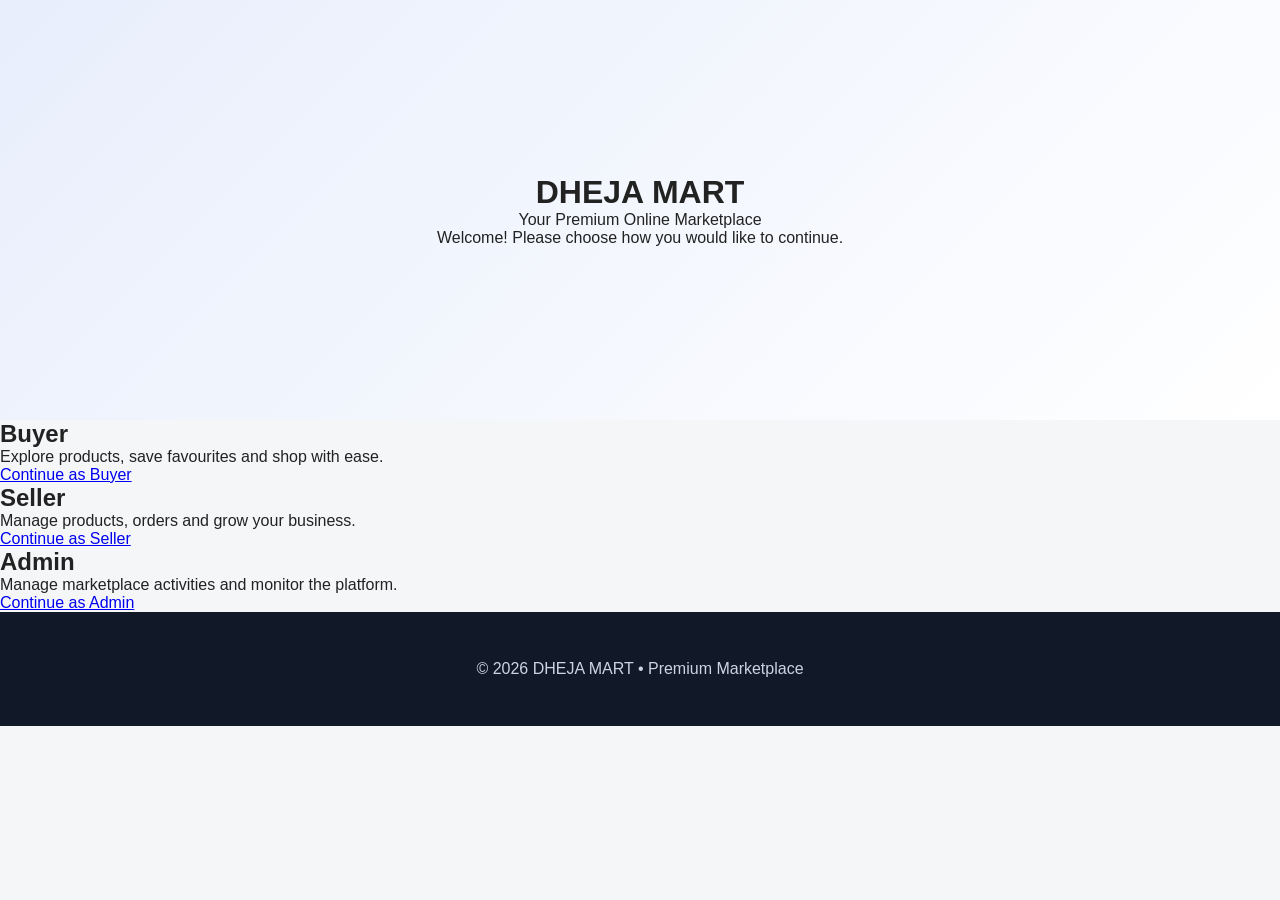
<file: frontend/index.html>
<!DOCTYPE html>
<html lang="en">
<head>
    <meta charset="UTF-8">
    <meta name="viewport" content="width=device-width, initial-scale=1.0">
    <title>DHEJA MART</title>

    <link rel="stylesheet" href="style.css">
</head>
<body>

<header class="hero">

    <div class="overlay">

        <h1>DHEJA MART</h1>

        <p class="tagline">
            Your Premium Online Marketplace
        </p>

        <p class="welcome">
            Welcome! Please choose how you would like to continue.
        </p>

    </div>

</header>


<section class="roles">

    <div class="card">

        <h2>Buyer</h2>

        <p>
            Explore products, save favourites and shop with ease.
        </p>

        <a href="login.html" class="btn">
            Continue as Buyer
        </a>

    </div>

    <div class="card">

        <h2>Seller</h2>

        <p>
            Manage products, orders and grow your business.
        </p>

        <a href="seller-login.html" class="btn">
            Continue as Seller
        </a>

    </div>

    <div class="card">

        <h2>Admin</h2>

        <p>
            Manage marketplace activities and monitor the platform.
        </p>

        <a href="admin-login.html" class="btn">
            Continue as Admin
        </a>

    </div>

</section>


<footer>

    <p>
        © 2026 DHEJA MART • Premium Marketplace
    </p>

</footer>

<script src="script.js"></script>

</body>
</html>
</file>
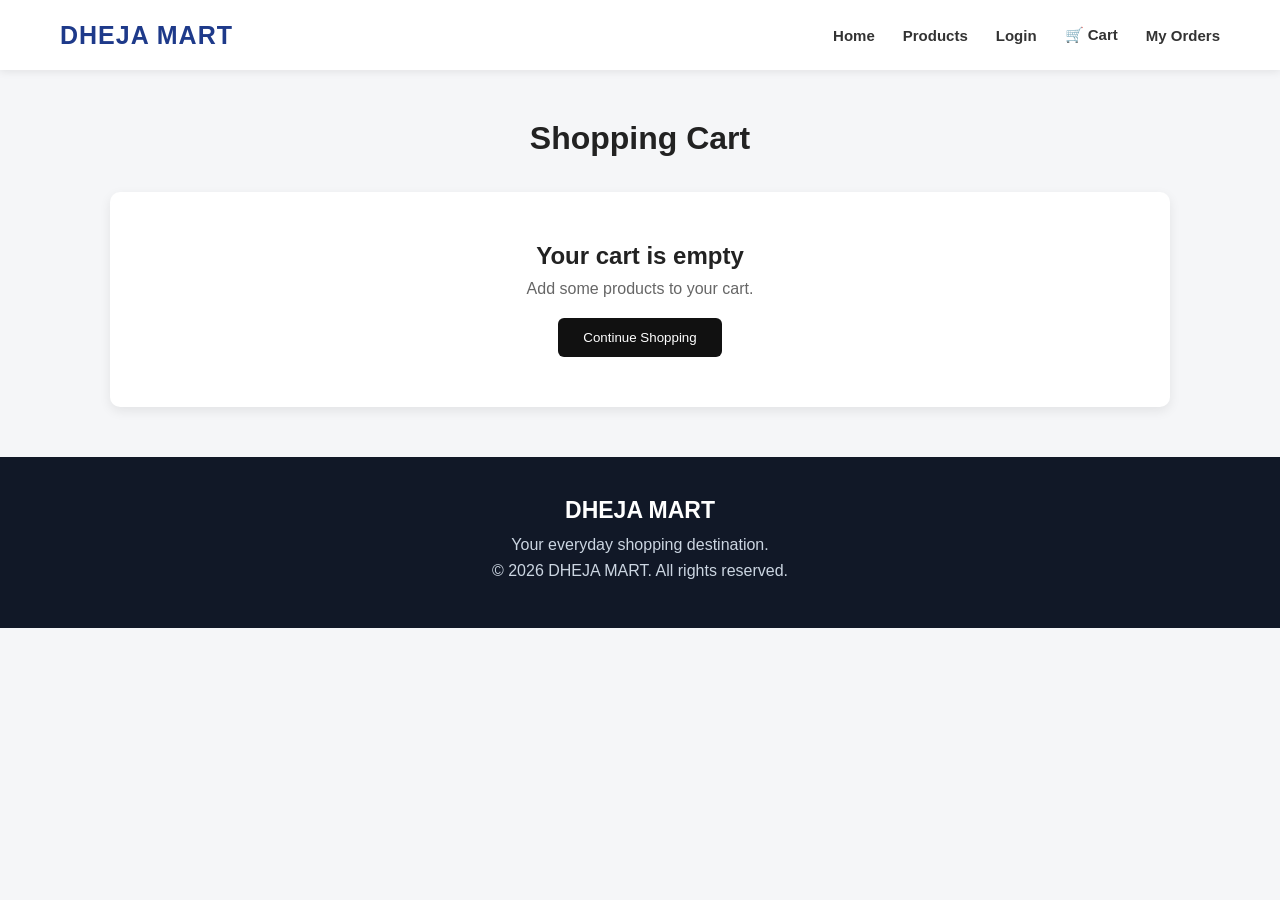
<file: frontend/cart.html>
<!DOCTYPE html>
<html lang="en">

<head>
    <meta charset="UTF-8">
    <meta name="viewport" content="width=device-width, initial-scale=1.0">

    <title>Shopping Cart - DHEJA MART</title>

    <link rel="stylesheet" href="style.css">
</head>

<body>

    <!-- Navigation Bar -->
    <header class="navbar">

        <div class="logo">
            DHEJA MART
        </div>

        <nav>
            <a href="home.html">Home</a>
            <a href="products.html">Products</a>
            <a href="login.html">Login</a>
            <a href="cart.html">🛒 Cart</a>
            <a href="my-orders.html">My Orders</a>
        </nav>

    </header>


    <!-- Cart Section -->
    <main class="cart-page">

        <h1>Shopping Cart</h1>

        <div id="cartContainer">

            <!-- Cart items will appear here -->

        </div>

    </main>


    <!-- Footer -->
    <footer>

        <h3>DHEJA MART</h3>

        <p>
            Your everyday shopping destination.
        </p>

        <p>
            © 2026 DHEJA MART. All rights reserved.
        </p>

    </footer>


    <script src="script.js"></script>

</body>

</html>
</file>
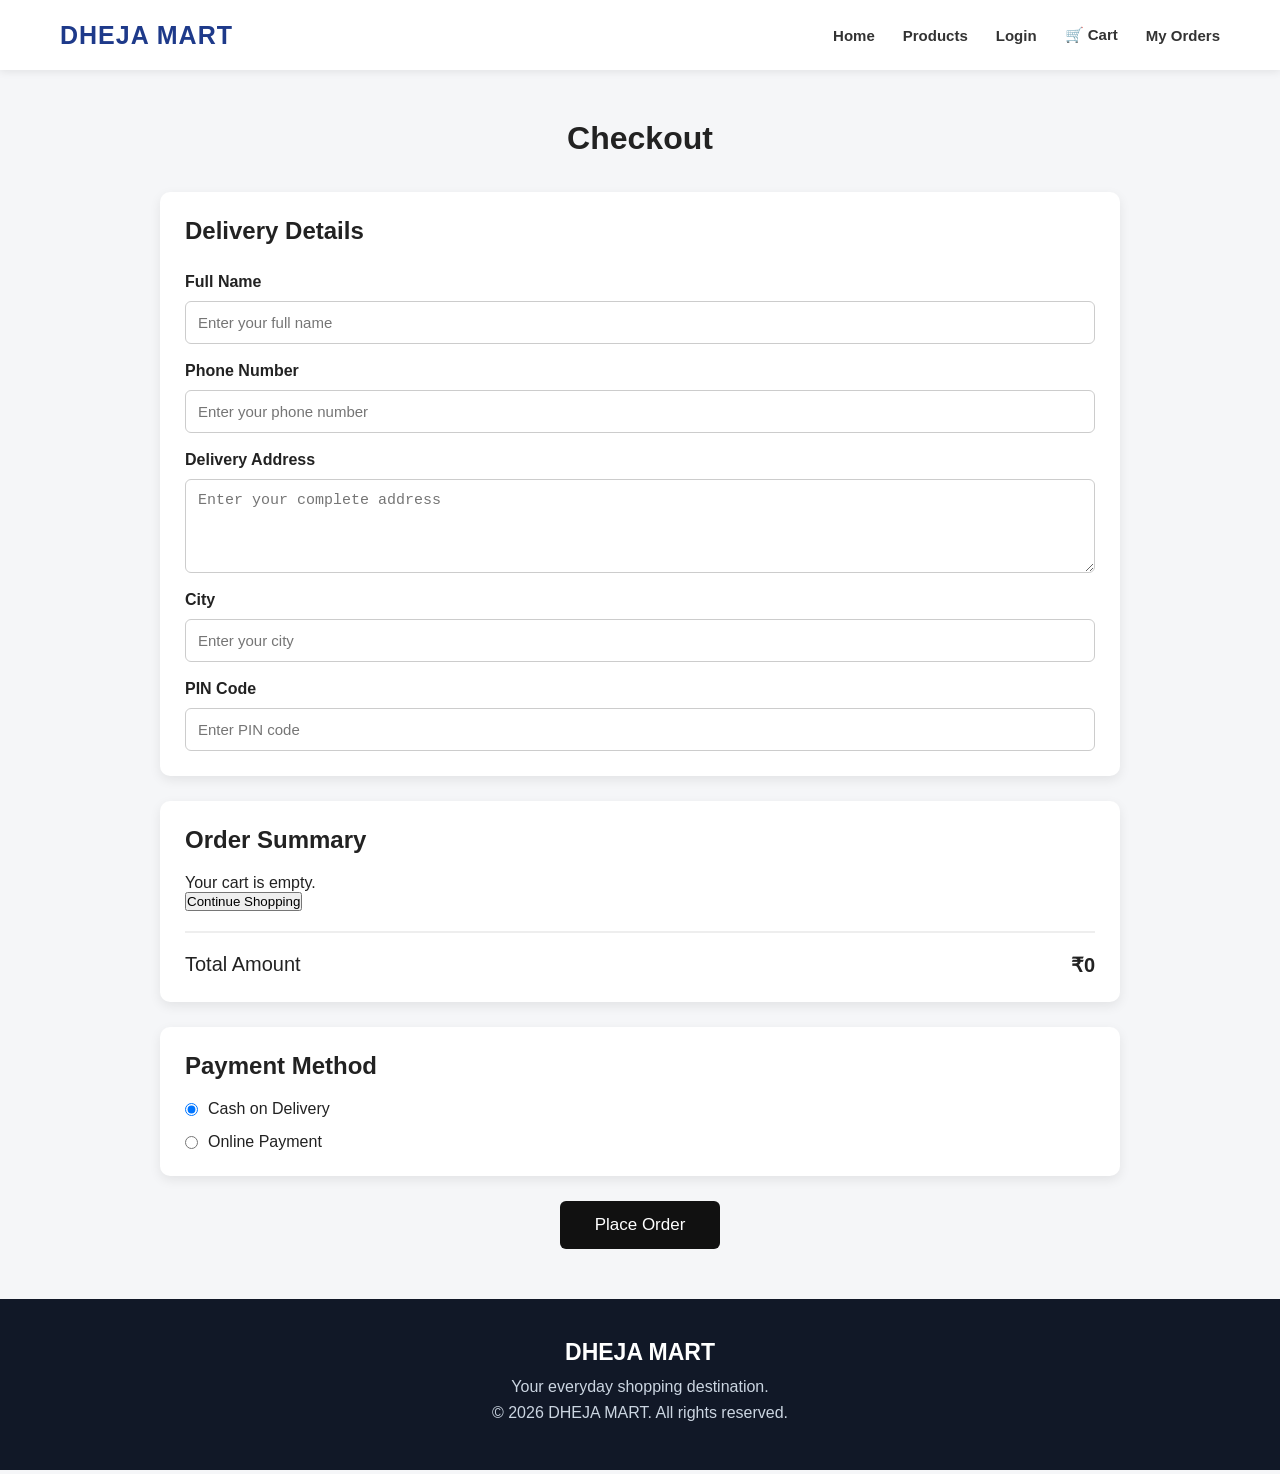
<file: frontend/checkout.html>
<!DOCTYPE html>
<html lang="en">

<head>
    <meta charset="UTF-8">
    <meta name="viewport" content="width=device-width, initial-scale=1.0">

    <title>Checkout - DHEJA MART</title>

    <link rel="stylesheet" href="style.css">
</head>

<body>

    <!-- Navigation Bar -->
    <header class="navbar">

        <div class="logo">
            DHEJA MART
        </div>

        <nav>
            <a href="home.html">Home</a>
            <a href="products.html">Products</a>
            <a href="login.html">Login</a>
            <a href="cart.html">🛒 Cart</a>
            <a href="my-orders.html">My Orders</a>
        </nav>

    </header>


    <!-- Checkout Page -->
    <main class="checkout-page">

        <h1>Checkout</h1>


        <!-- Delivery Details -->
        <section class="checkout-section">

            <h2>Delivery Details</h2>

            <div class="checkout-form">

                <label for="fullName">
                    Full Name
                </label>

                <input
                    type="text"
                    id="fullName"
                    placeholder="Enter your full name"
                >


                <label for="phone">
                    Phone Number
                </label>

                <input
                    type="tel"
                    id="phone"
                    placeholder="Enter your phone number"
                >


                <label for="address">
                    Delivery Address
                </label>

                <textarea
                    id="address"
                    rows="4"
                    placeholder="Enter your complete address"
                ></textarea>


                <label for="city">
                    City
                </label>

                <input
                    type="text"
                    id="city"
                    placeholder="Enter your city"
                >


                <label for="pincode">
                    PIN Code
                </label>

                <input
                    type="text"
                    id="pincode"
                    placeholder="Enter PIN code"
                >

            </div>

        </section>


        <!-- Order Summary -->
        <section class="checkout-section">

            <h2>Order Summary</h2>

            <div id="checkoutItems">
                <!-- Cart items will appear here -->
            </div>

            <div class="checkout-total">

                <span>Total Amount</span>

                <strong id="checkoutTotal">
                    ₹0
                </strong>

            </div>

        </section>


        <!-- Payment Method -->
        <section class="checkout-section">

            <h2>Payment Method</h2>

            <div class="payment-options">

                <label>
                    <input
                        type="radio"
                        name="payment"
                        value="cod"
                        checked
                    >
                    Cash on Delivery
                </label>

                <label>
                    <input
                        type="radio"
                        name="payment"
                        value="online"
                    >
                    Online Payment
                </label>

            </div>

        </section>


        <!-- Place Order -->
        <section class="place-order-section">

            <button
                class="place-order-btn"
                onclick="placeOrder()"
            >
                Place Order
            </button>

            <p id="checkoutMessage"></p>

        </section>

    </main>


    <!-- Footer -->
    <footer>

        <h3>DHEJA MART</h3>

        <p>
            Your everyday shopping destination.
        </p>

        <p>
            © 2026 DHEJA MART. All rights reserved.
        </p>

    </footer>


    <script src="script.js"></script>

</body>

</html>
</file>
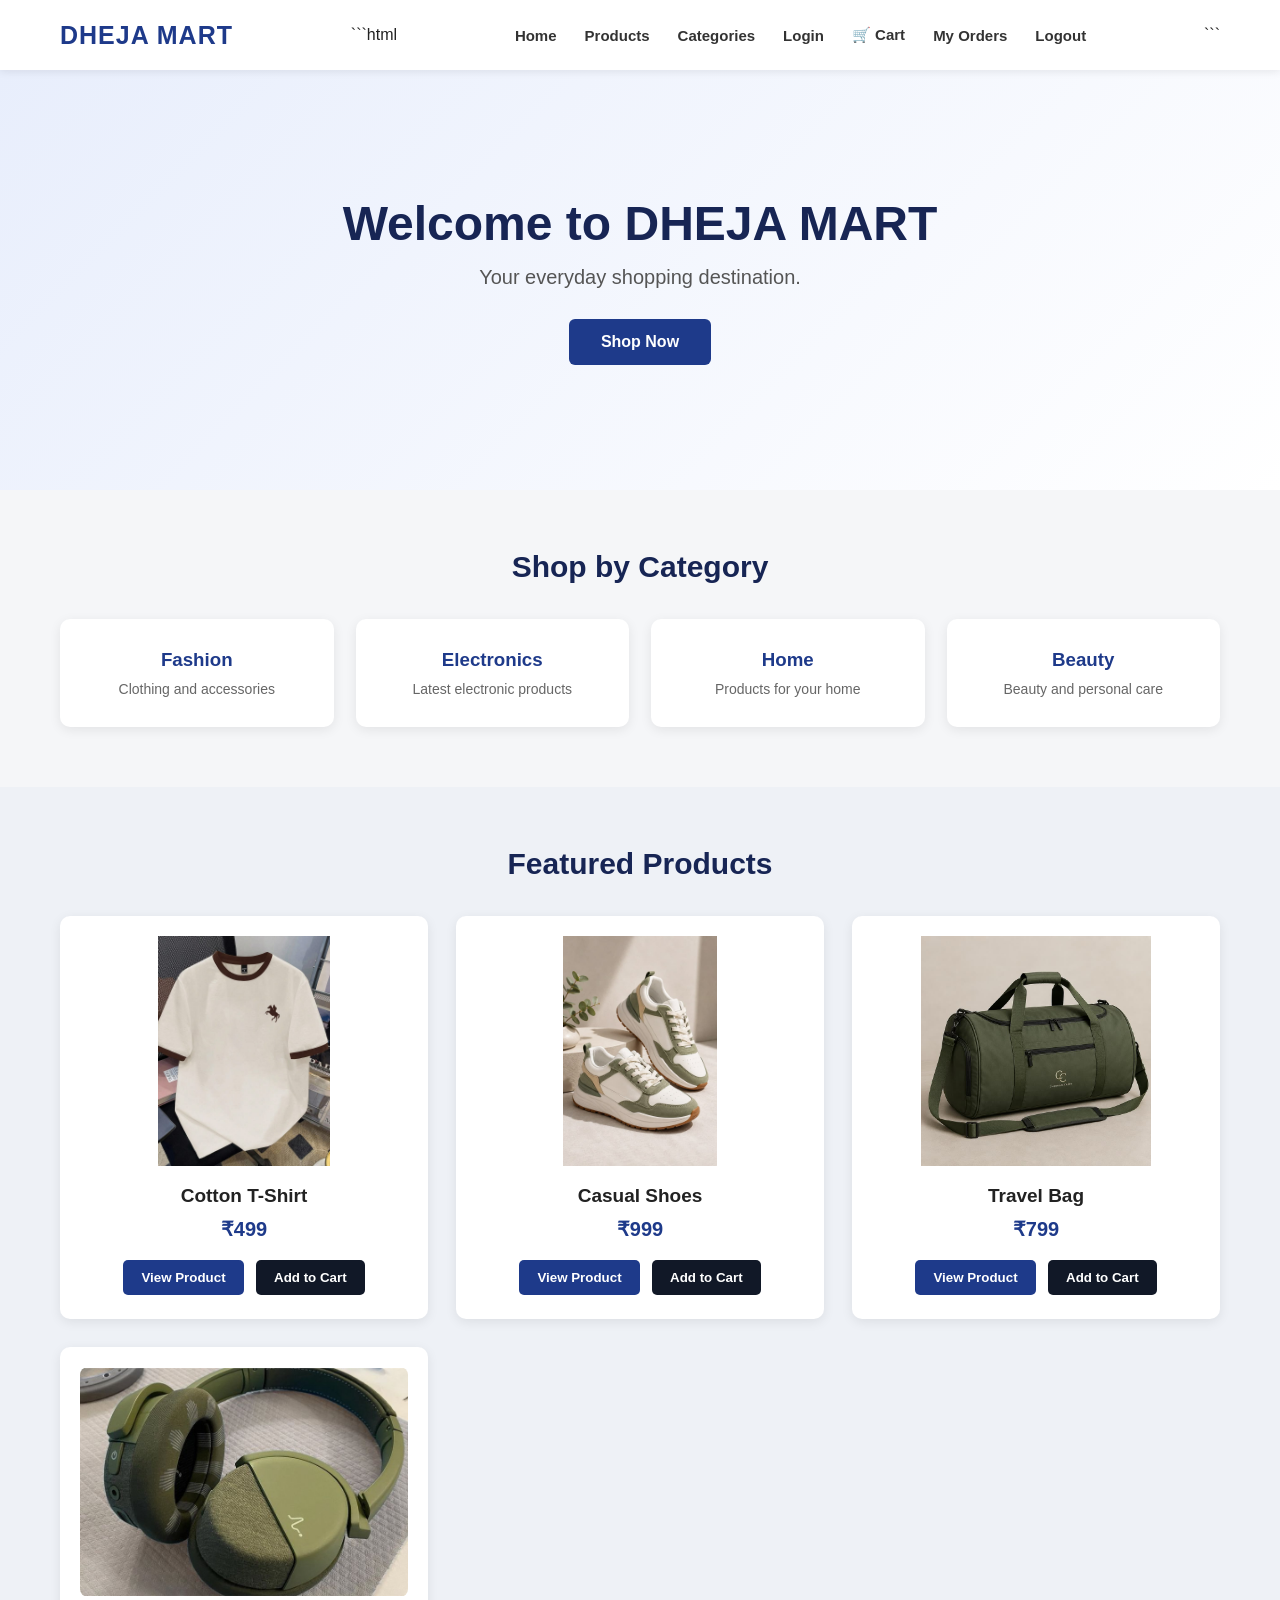
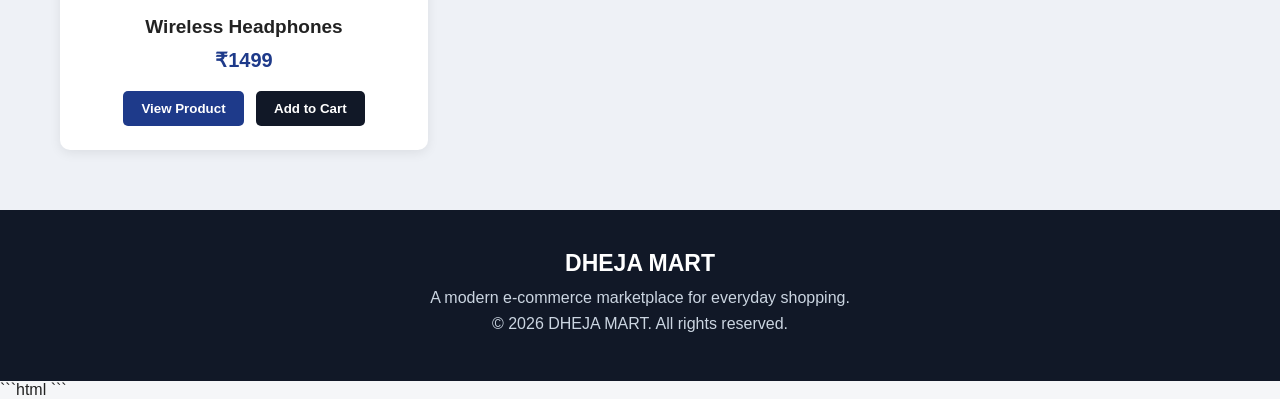
<file: frontend/home.html>
<!DOCTYPE html>
<html lang="en">

<head>
    <meta charset="UTF-8">
    <meta name="viewport" content="width=device-width, initial-scale=1.0">

    <title>DHEJA MART</title>

    <link rel="stylesheet" href="style.css">
</head>

<body>

    <!-- Navigation Bar -->
    <header class="navbar">

        <div class="logo">
            DHEJA MART
        </div>

      ```html
    <nav>
        <a href="home.html">Home</a>
        <a href="products.html">Products</a>
        <a href="#">Categories</a>
        <a href="login.html">Login</a>
        <a href="cart.html">🛒 Cart</a>
        <a href="my-orders.html">My Orders</a>
        <a href="#" onclick="logout()">Logout</a>
    </nav>
```

    </header>


    <!-- Hero Section -->
    <section class="hero">

        <div class="hero-content">

            <h1>Welcome to DHEJA MART</h1>

            <p>
                Your everyday shopping destination.
            </p>

            <button onclick="location.href='products.html'">
                Shop Now
            </button>

        </div>

    </section>


    <!-- Categories -->
    <section class="categories">

        <h2>Shop by Category</h2>

        <div class="category-container">

            <div class="category-card">
                <h3>Fashion</h3>
                <p>Clothing and accessories</p>
            </div>

            <div class="category-card">
                <h3>Electronics</h3>
                <p>Latest electronic products</p>
            </div>

            <div class="category-card">
                <h3>Home</h3>
                <p>Products for your home</p>
            </div>

            <div class="category-card">
                <h3>Beauty</h3>
                <p>Beauty and personal care</p>
            </div>

        </div>

    </section>


    <!-- Featured Products -->
    <section class="products" id="products">

        <h2>Featured Products</h2>

        <div class="product-container">


            <!-- Product 1 -->
            <div class="product-card">

                <img src="images/T-shirt.jpg" alt="Cotton T-Shirt">

                <h3>Cotton T-Shirt</h3>

                <p class="price">₹499</p>

                <button onclick="location.href='product.html?name=Cotton%20T-Shirt'">
                    View Product
                </button>

                <button
                    class="cart-btn"
                    onclick="addProductToCart('Cotton T-Shirt', 499)">
                    Add to Cart
                </button>

            </div>


            <!-- Product 2 -->
            <div class="product-card">

                <img src="images/shoes.jpg" alt="Casual Shoes">

                <h3>Casual Shoes</h3>

                <p class="price">₹999</p>

                <button onclick="location.href='product.html?name=Casual%20Shoes'">
                    View Product
                </button>

                <button
                    class="cart-btn"
                    onclick="addProductToCart('Casual Shoes', 999)">
                    Add to Cart
                </button>

            </div>


            <!-- Product 3 -->
            <div class="product-card">

                <img src="images/travel-bag.jpg" alt="Travel Bag">

                <h3>Travel Bag</h3>

                <p class="price">₹799</p>

                <button onclick="location.href='product.html?name=Travel%20Bag'">
                    View Product
                </button>

                <button
                    class="cart-btn"
                    onclick="addProductToCart('Travel Bag', 799)">
                    Add to Cart
                </button>

            </div>


            <!-- Product 4 -->
            <div class="product-card">

                <img src="images/headphones.jpg" alt="Wireless Headphones">

                <h3>Wireless Headphones</h3>

                <p class="price">₹1499</p>

                <button onclick="location.href='product.html?name=Wireless%20Headphones'">
                    View Product
                </button>

                <button
                    class="cart-btn"
                    onclick="addProductToCart('Wireless Headphones', 1499)">
                    Add to Cart
                </button>

            </div>


        </div>

    </section>


    <!-- Footer -->
    <footer>

        <h3>DHEJA MART</h3>

        <p>
            A modern e-commerce marketplace for everyday shopping.
        </p>

        <p>
            © 2026 DHEJA MART. All rights reserved.
        </p>

    </footer>


    <script src="script.js"></script>
    ```html
<script>
    function logout() {
        localStorage.removeItem("userId");
        localStorage.removeItem("username");
        localStorage.removeItem("role");

        window.location.href = "login.html";
    }
</script>
```

</body>

</html>
</file>
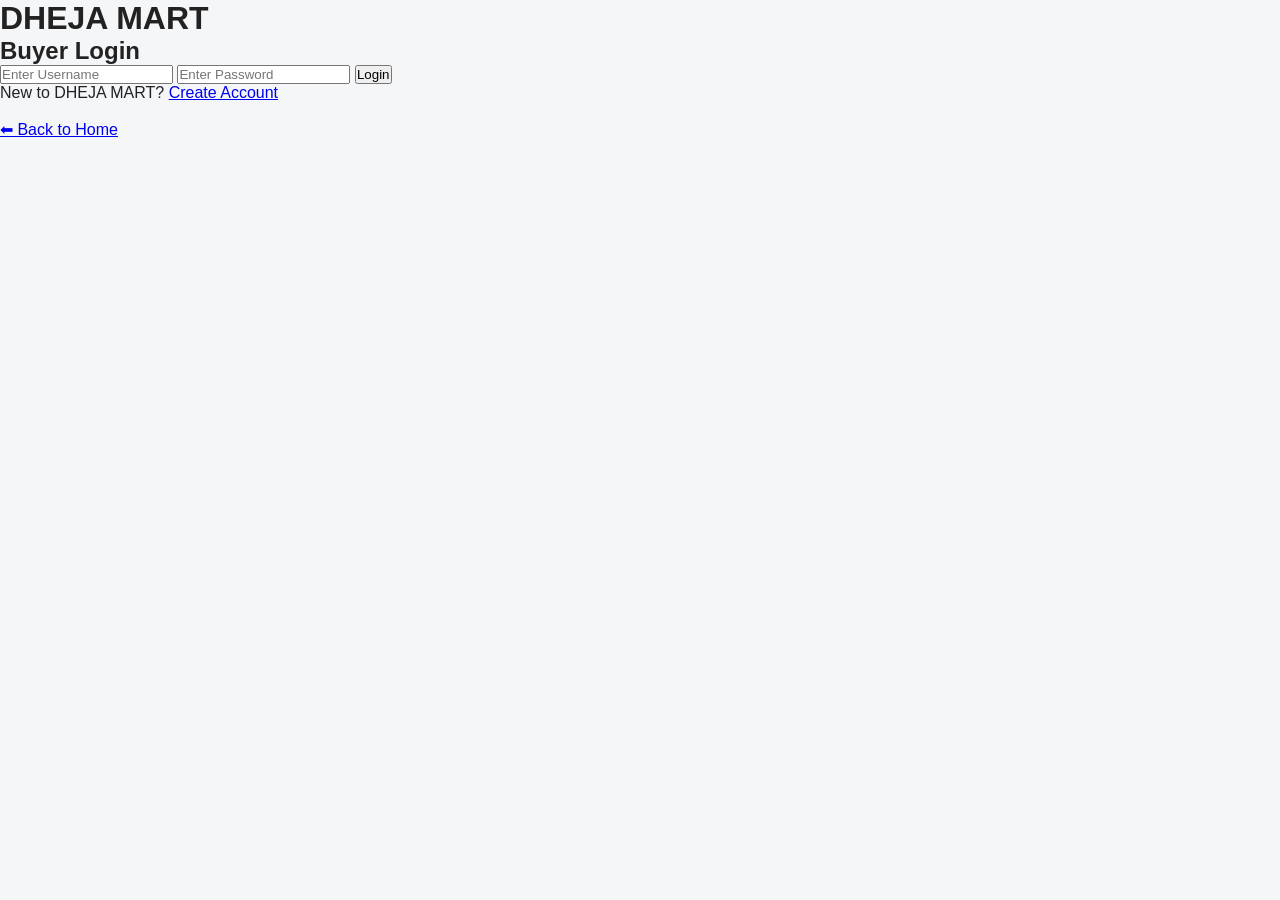
<file: frontend/login.html>
<!DOCTYPE html>
<html lang="en">
<head>
    <meta charset="UTF-8">
    <meta name="viewport" content="width=device-width, initial-scale=1.0">
    <title>Buyer Login - DHEJA MART</title>
    <link rel="stylesheet" href="style.css">
</head>
<body>

<div class="login-container">

    <div class="login-box">

        <h1>DHEJA MART</h1>
        <h2>Buyer Login</h2>

        <input
            type="text"
            id="buyerUsername"
            placeholder="Enter Username"
        >

        <input
            type="password"
            id="buyerPassword"
            placeholder="Enter Password"
        >

        <button onclick="buyerLogin()">Login</button>

        <p id="buyerMessage"></p>

        <p>
            New to DHEJA MART?
            <a href="register.html">Create Account</a>
        </p>

        <br>

        <a href="index.html">⬅ Back to Home</a>

    </div>

</div>

<script src="script.js"></script>

</body>
</html>
</file>
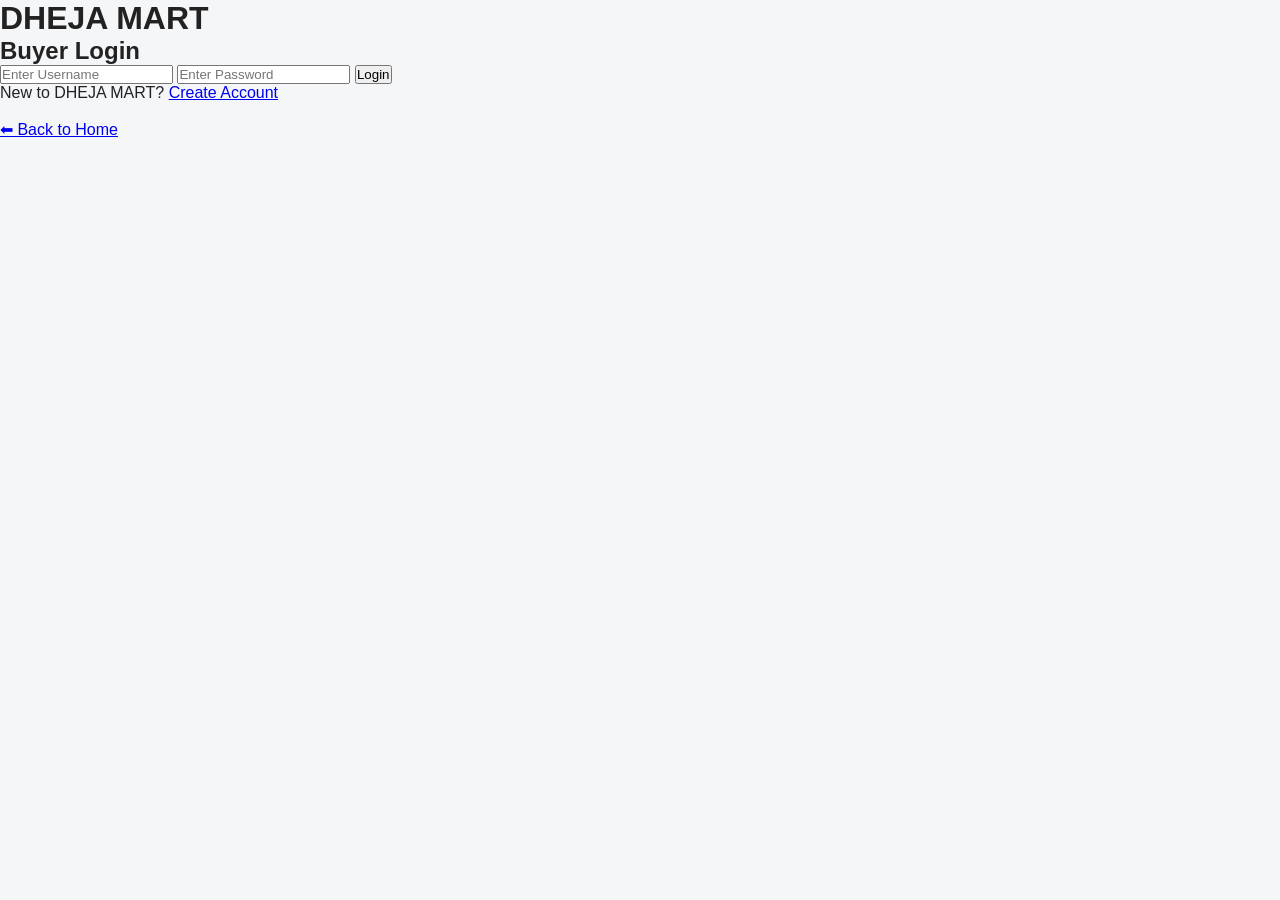
<file: frontend/my-orders.html>
<!DOCTYPE html>
<html lang="en">

<head>
    <meta charset="UTF-8">
    <meta name="viewport" content="width=device-width, initial-scale=1.0">

    <title>My Orders - DHEJA MART</title>

    <link rel="stylesheet" href="style.css">
</head>

<body>

    <!-- Navigation Bar -->
    <header class="navbar">

        <div class="logo">
            DHEJA MART
        </div>

        <nav>
            <a href="home.html">Home</a>
            <a href="products.html">Products</a>
            <a href="my-orders.html">My Orders</a>
            <a href="login.html">Login</a>
            <a href="cart.html">🛒 Cart</a>
        </nav>

    </header>


    <!-- My Orders -->
    <main class="orders-page">

        <h1>My Orders</h1>

        <p class="orders-subtitle">
            View your recent orders
        </p>

        <div id="ordersContainer">
            <!-- Orders will appear here -->
        </div>

    </main>


    <!-- Footer -->
    <footer>

        <h3>DHEJA MART</h3>

        <p>
            Your everyday shopping destination.
        </p>

        <p>
            © 2026 DHEJA MART. All rights reserved.
        </p>

    </footer>


    <script src="script.js"></script>

</body>

</html>
</file>
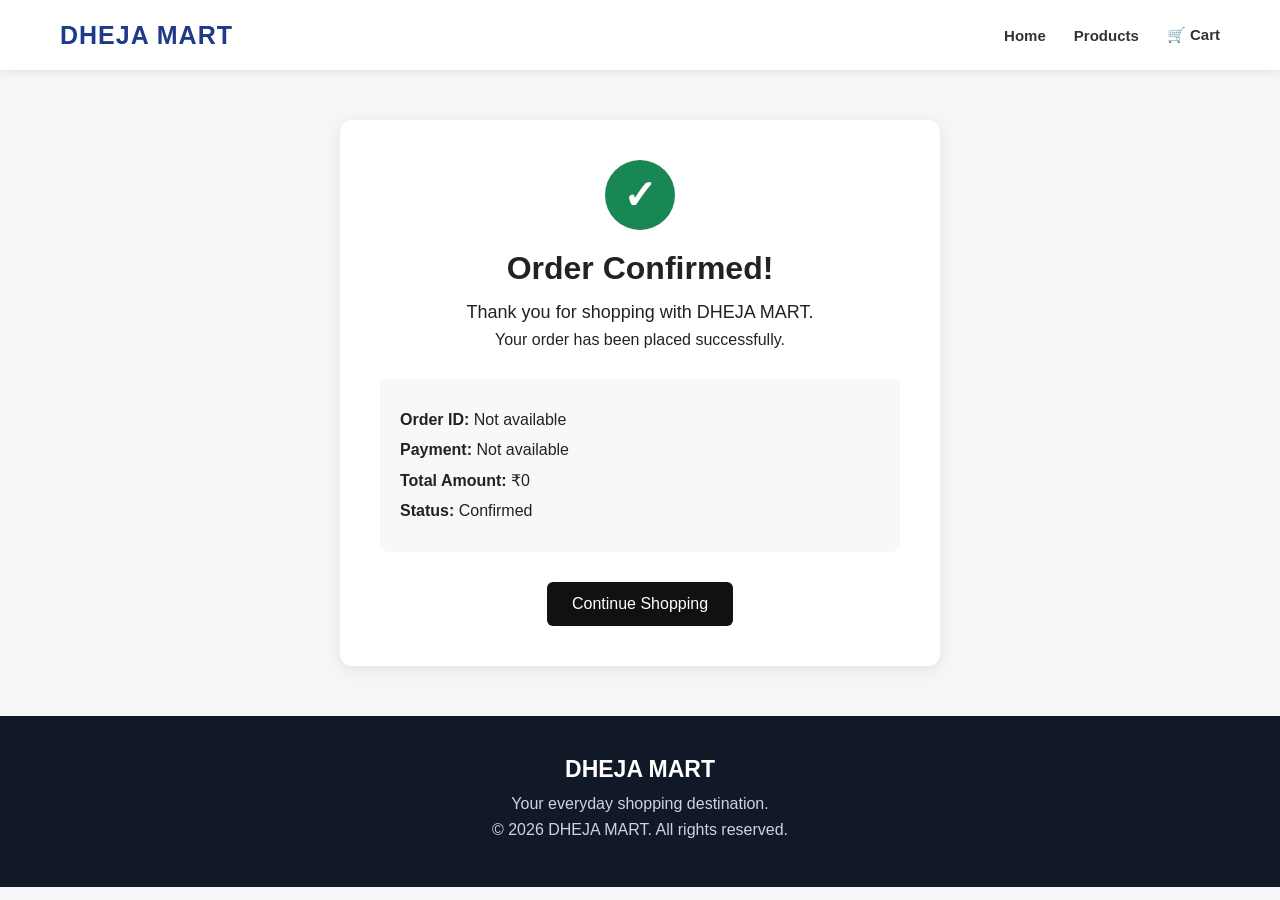
<file: frontend/order-confirmation.html>
<!DOCTYPE html>
<html lang="en">

<head>
    <meta charset="UTF-8">
    <meta name="viewport" content="width=device-width, initial-scale=1.0">

    <title>Order Confirmed - DHEJA MART</title>

    <link rel="stylesheet" href="style.css">
</head>

<body>

    <!-- Navigation Bar -->
    <header class="navbar">

        <div class="logo">
            DHEJA MART
        </div>

        <nav>
            <a href="home.html">Home</a>
            <a href="products.html">Products</a>
            <a href="cart.html">🛒 Cart</a>
        </nav>

    </header>


    <!-- Order Confirmation -->
    <main class="order-confirmation">

        <div class="confirmation-box">

            <div class="success-icon">
                ✓
            </div>

            <h1>Order Confirmed!</h1>

            <p class="confirmation-text">
                Thank you for shopping with DHEJA MART.
            </p>

            <p>
                Your order has been placed successfully.
            </p>


            <div class="order-details">

                <p>
                    <strong>Order ID:</strong>
                    <span id="orderId"></span>
                </p>

                <p>
                    <strong>Payment:</strong>
                    <span id="paymentMethod"></span>
                </p>

                <p>
                    <strong>Total Amount:</strong>
                    <span id="orderTotal"></span>
                </p>

                <p>
                    <strong>Status:</strong>
                    Confirmed
                </p>

            </div>


            <button
                class="continue-shopping-btn"
                onclick="location.href='products.html'">

                Continue Shopping

            </button>

        </div>

    </main>


    <!-- Footer -->
    <footer>

        <h3>DHEJA MART</h3>

        <p>
            Your everyday shopping destination.
        </p>

        <p>
            © 2026 DHEJA MART. All rights reserved.
        </p>

    </footer>


    <script src="script.js"></script>

</body>

</html>
</file>
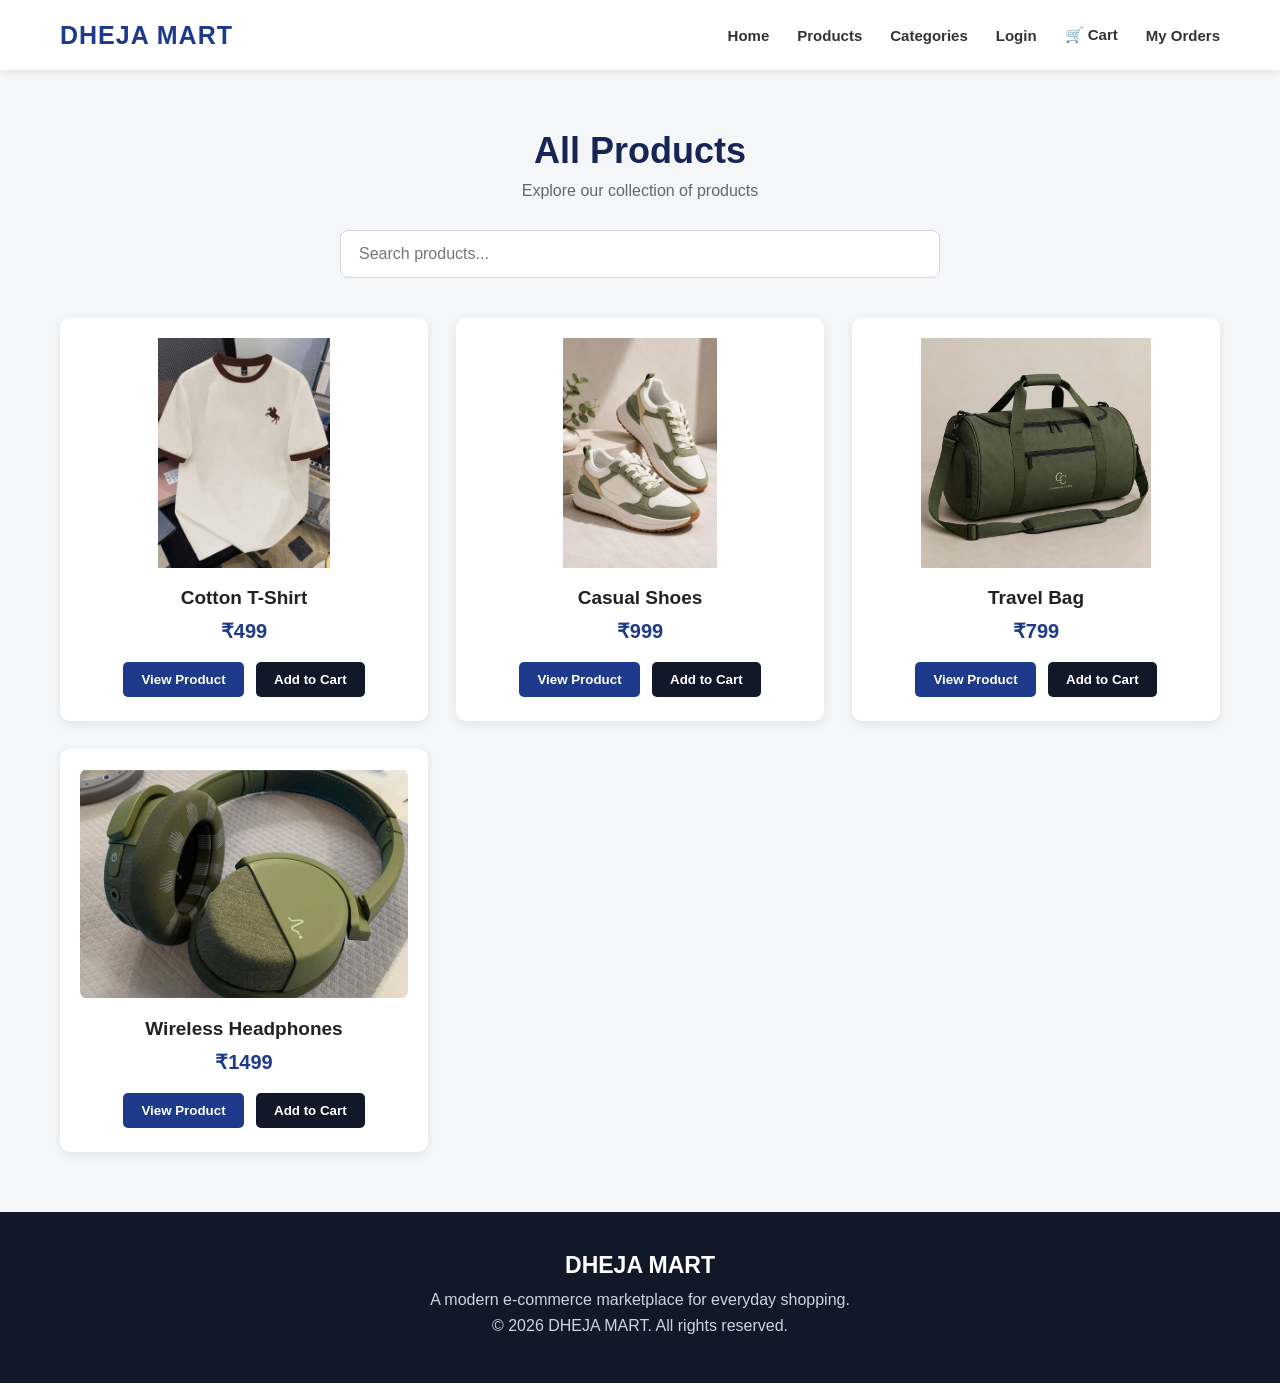
<file: frontend/products.html>
<!DOCTYPE html>
<html lang="en">

<head>
    <meta charset="UTF-8">
    <meta name="viewport" content="width=device-width, initial-scale=1.0">

    <title>Products - DHEJA MART</title>

    <link rel="stylesheet" href="style.css">
</head>

<body>

    <!-- Navigation Bar -->
    <header class="navbar">

        <div class="logo">
            DHEJA MART
        </div>

        <nav>
            <a href="home.html">Home</a>
            <a href="products.html">Products</a>
            <a href="#">Categories</a>
            <a href="login.html">Login</a>
            <a href="cart.html">🛒 Cart</a>
            <a href="my-orders.html">My Orders</a>
        </nav>

    </header>


    <!-- Products Section -->
    <main class="products-page">

        <h1>All Products</h1>

        <p class="products-subtitle">
            Explore our collection of products
        </p>


        <!-- Search -->
        <div class="search-box">

            <input
                type="text"
                id="searchInput"
                placeholder="Search products..."
                onkeyup="searchProducts()"
            >

        </div>


        <!-- Product Grid -->
        <div class="product-container" id="productContainer">


            <!-- Product 1 -->
            <div class="product-card" data-name="cotton t-shirt">

                <img src="images/T-shirt.jpg" alt="Cotton T-Shirt">

                <h3>Cotton T-Shirt</h3>

                <p class="price">₹499</p>

                <button onclick="location.href='product.html?name=Cotton%20T-Shirt'">
                    View Product
                </button>

                <button
                    class="cart-btn"
                    onclick="addProductToCart('Cotton T-Shirt', 499)"
                >
                    Add to Cart
                </button>

            </div>


            <!-- Product 2 -->
            <div class="product-card" data-name="casual shoes">

                <img src="images/shoes.jpg" alt="Casual Shoes">

                <h3>Casual Shoes</h3>

                <p class="price">₹999</p>

                <button onclick="location.href='product.html?name=Casual%20Shoes'">
                    View Product
                </button>

                <button
                    class="cart-btn"
                    onclick="addProductToCart('Casual Shoes', 999)"
                >
                    Add to Cart
                </button>

            </div>


            <!-- Product 3 -->
            <div class="product-card" data-name="travel bag">

                <img src="images/travel-bag.jpg" alt="Travel Bag">

                <h3>Travel Bag</h3>

                <p class="price">₹799</p>

                <button onclick="location.href='product.html?name=Travel%20Bag'">
                    View Product
                </button>

                <button
                    class="cart-btn"
                    onclick="addProductToCart('Travel Bag', 799)"
                >
                    Add to Cart
                </button>

            </div>


            <!-- Product 4 -->
            <div class="product-card" data-name="wireless headphones">

                <img src="images/headphones.jpg" alt="Wireless Headphones">

                <h3>Wireless Headphones</h3>

                <p class="price">₹1499</p>

                <button onclick="location.href='product.html?name=Wireless%20Headphones'">
                    View Product
                </button>

                <button
                    class="cart-btn"
                    onclick="addProductToCart('Wireless Headphones', 1499)"
                >
                    Add to Cart
                </button>

            </div>


        </div>

    </main>


    <!-- Footer -->
    <footer>

        <h3>DHEJA MART</h3>

        <p>
            A modern e-commerce marketplace for everyday shopping.
        </p>

        <p>
            © 2026 DHEJA MART. All rights reserved.
        </p>

    </footer>


    <script src="script.js"></script>

</body>

</html>
</file>
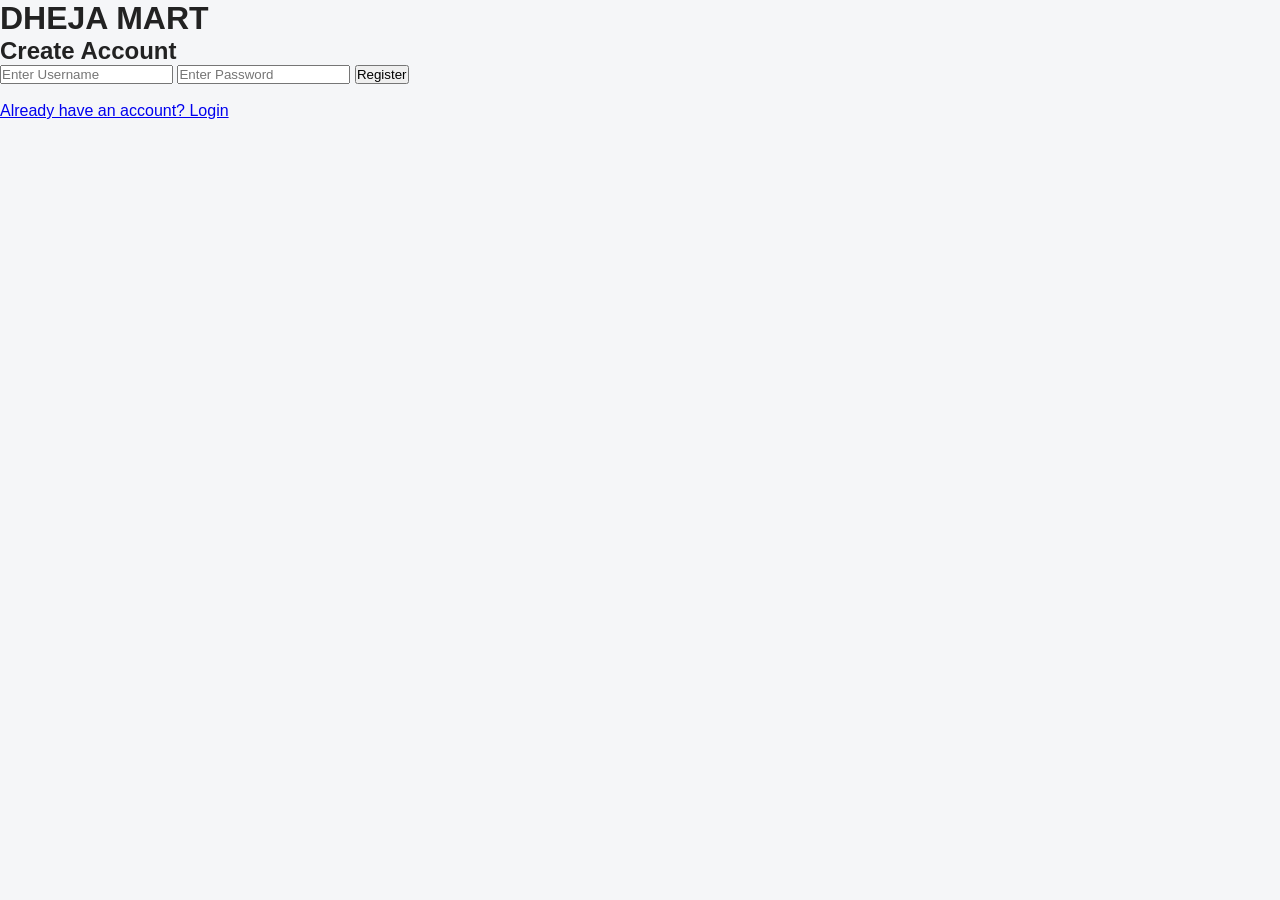
<file: frontend/register.html>
<!DOCTYPE html>
<html lang="en">
<head>
    <meta charset="UTF-8">
    <meta name="viewport" content="width=device-width, initial-scale=1.0">
    <title>Register - DHEJA MART</title>
    <link rel="stylesheet" href="style.css">
</head>
<body>

<div class="login-container">

    <div class="login-box">

        <h1>DHEJA MART</h1>
        <h2>Create Account</h2>

        <input type="text" id="registerUsername" placeholder="Enter Username">

        <input type="password" id="registerPassword" placeholder="Enter Password">

        <button onclick="registerUser()">Register</button>

        <p id="registerMessage"></p>

        <br>

        <a href="login.html">Already have an account? Login</a>

    </div>

</div>

<script src="script.js"></script>

</body>
</html>
</file>
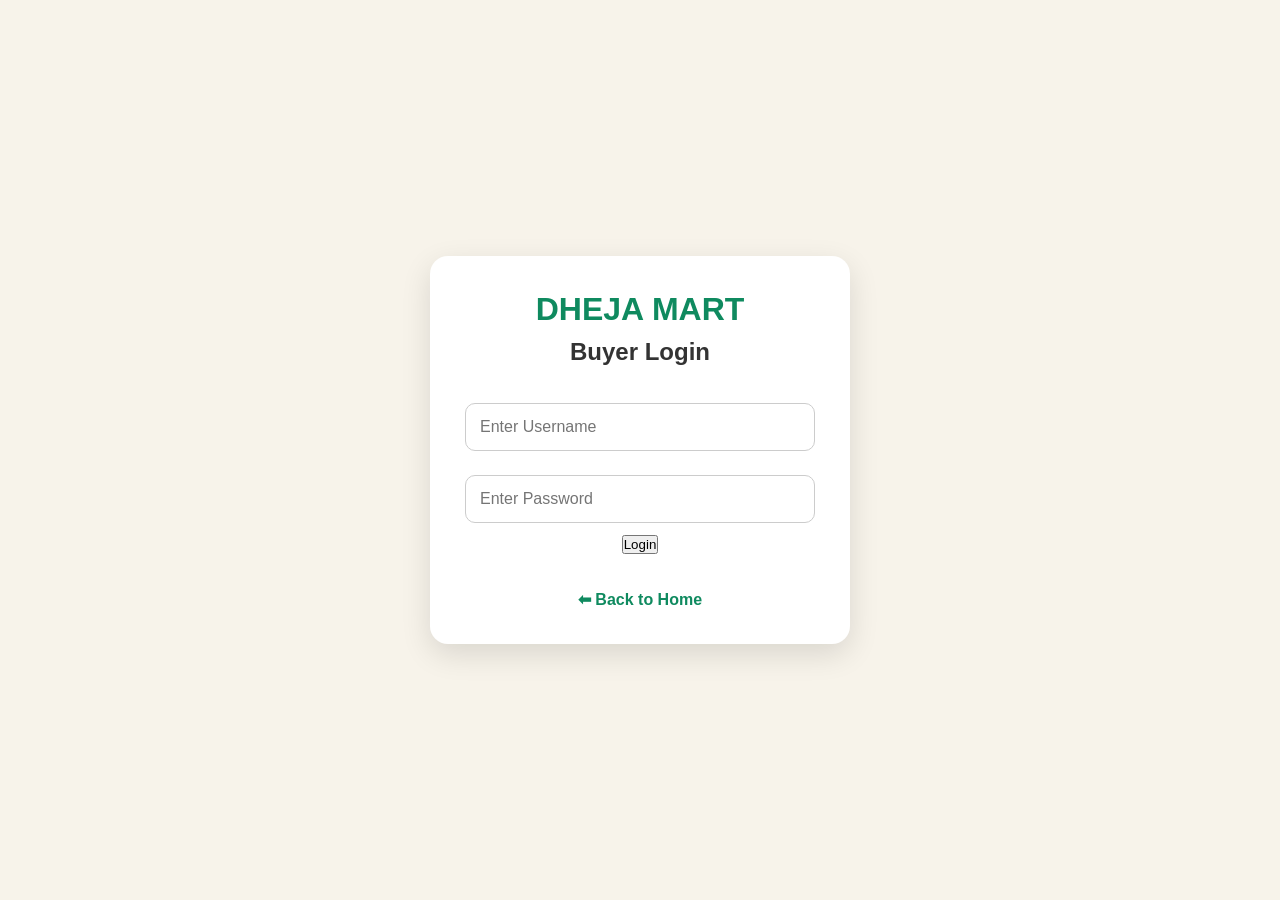
<file: src/login.html>
<!DOCTYPE html>
<html lang="en">
<head>
    <meta charset="UTF-8">
    <meta name="viewport" content="width=device-width, initial-scale=1.0">
    <title>Buyer Login - DHEJA MART</title>
    <link rel="stylesheet" href="style.css">
</head>
<body>

<div class="login-container">

    <div class="login-box">

        <h1>DHEJA MART</h1>
        <h2>Buyer Login</h2>

        <input type="text" id="buyerUsername" placeholder="Enter Username">

        <input type="password" id="buyerPassword" placeholder="Enter Password">

        <button onclick="buyerLogin()">Login</button>

        <p id="buyerMessage"></p>

        <br>

        <a href="index.html">⬅ Back to Home</a>

    </div>

</div>

<script src="script.js"></script>

</body>
</html>
</file>
<file: frontend/style.css>
/* ================================
   DHEJA MART - MAIN STYLES
   ================================ */

* {
    margin: 0;
    padding: 0;
    box-sizing: border-box;
}

body {
    font-family: Arial, Helvetica, sans-serif;
    background-color: #f5f6f8;
    color: #222;
}


/* ================================
   NAVIGATION BAR
   ================================ */

.navbar {
    height: 70px;
    background-color: #ffffff;
    display: flex;
    align-items: center;
    justify-content: space-between;
    padding: 0 60px;
    box-shadow: 0 2px 8px rgba(0, 0, 0, 0.08);
    position: sticky;
    top: 0;
    z-index: 1000;
}

.logo {
    font-size: 25px;
    font-weight: bold;
    color: #1e3a8a;
    letter-spacing: 1px;
}

.navbar nav {
    display: flex;
    align-items: center;
    gap: 28px;
}

.navbar nav a {
    text-decoration: none;
    color: #333;
    font-size: 15px;
    font-weight: 600;
}

.navbar nav a:hover {
    color: #1e3a8a;
}


/* ================================
   HERO SECTION
   ================================ */

.hero {
    min-height: 420px;
    display: flex;
    align-items: center;
    justify-content: center;
    text-align: center;
    background: linear-gradient(135deg, #e8eefc, #ffffff);
    padding: 50px 20px;
}

.hero-content h1 {
    font-size: 48px;
    color: #172554;
    margin-bottom: 15px;
}

.hero-content p {
    font-size: 20px;
    color: #555;
    margin-bottom: 30px;
}

.hero-content button {
    background-color: #1e3a8a;
    color: white;
    border: none;
    padding: 14px 32px;
    border-radius: 6px;
    font-size: 16px;
    font-weight: bold;
    cursor: pointer;
}

.hero-content button:hover {
    background-color: #162f70;
}


/* ================================
   COMMON SECTION
   ================================ */

.categories,
.products {
    padding: 60px;
}

.categories h2,
.products h2 {
    text-align: center;
    font-size: 30px;
    margin-bottom: 35px;
    color: #172554;
}


/* ================================
   CATEGORY CARDS
   ================================ */

.category-container {
    display: grid;
    grid-template-columns: repeat(4, 1fr);
    gap: 22px;
    max-width: 1200px;
    margin: auto;
}

.category-card {
    background-color: white;
    padding: 30px 20px;
    text-align: center;
    border-radius: 10px;
    box-shadow: 0 3px 12px rgba(0, 0, 0, 0.08);
    cursor: pointer;
    transition: 0.3s;
}

.category-card:hover {
    transform: translateY(-5px);
    box-shadow: 0 7px 18px rgba(0, 0, 0, 0.12);
}

.category-card h3 {
    color: #1e3a8a;
    margin-bottom: 10px;
}

.category-card p {
    color: #666;
    font-size: 14px;
}


/* ================================
   PRODUCT SECTION
   ================================ */

.products {
    background-color: #eef1f6;
}

.product-container {
    max-width: 1200px;
    margin: auto;
    display: grid;
    grid-template-columns: repeat(3, 1fr);
    gap: 28px;
}

.product-card {
    background-color: white;
    border-radius: 10px;
    padding: 20px;
    text-align: center;
    box-shadow: 0 3px 12px rgba(0, 0, 0, 0.08);
    transition: 0.3s;
}

.product-card:hover {
    transform: translateY(-5px);
    box-shadow: 0 8px 20px rgba(0, 0, 0, 0.13);
}

.product-card img {
    width: 100%;
    height: 230px;
    object-fit: contain;
    border-radius: 8px;
    margin-bottom: 15px;
}

.product-placeholder {
    width: 100%;
    height: 230px;
    background-color: #f0f1f3;
    display: flex;
    align-items: center;
    justify-content: center;
    color: #888;
    border-radius: 8px;
    margin-bottom: 15px;
}

.product-card h3 {
    font-size: 19px;
    margin-bottom: 10px;
}

.price {
    font-size: 20px;
    font-weight: bold;
    color: #1e3a8a;
    margin-bottom: 15px;
}


/* ================================
   PRODUCT BUTTONS
   ================================ */

.product-card button {
    border: none;
    background-color: #1e3a8a;
    color: white;
    padding: 10px 18px;
    border-radius: 5px;
    cursor: pointer;
    margin: 4px;
    font-weight: 600;
}

.product-card button:hover {
    background-color: #162f70;
}

.product-card .cart-btn {
    background-color: #111827;
}

.product-card .cart-btn:hover {
    background-color: #000000;
}


/* ================================
   FOOTER
   ================================ */

footer {
    background-color: #111827;
    color: white;
    text-align: center;
    padding: 40px 20px;
}

footer h3 {
    font-size: 23px;
    margin-bottom: 12px;
}

footer p {
    color: #cbd5e1;
    margin: 8px 0;
}


/* ================================
   RESPONSIVE DESIGN
   ================================ */

@media (max-width: 900px) {

    .navbar {
        padding: 0 25px;
    }

    .navbar nav {
        gap: 15px;
    }

    .hero-content h1 {
        font-size: 38px;
    }

    .category-container {
        grid-template-columns: repeat(2, 1fr);
    }

    .product-container {
        grid-template-columns: repeat(2, 1fr);
    }
}


@media (max-width: 600px) {

    .navbar {
        height: auto;
        padding: 20px;
        flex-direction: column;
        gap: 15px;
    }

    .navbar nav {
        flex-wrap: wrap;
        justify-content: center;
    }

    .hero-content h1 {
        font-size: 32px;
    }

    .categories,
    .products {
        padding: 40px 20px;
    }

    .category-container,
    .product-container {
        grid-template-columns: 1fr;
    }
}
/* ================================
   PRODUCTS PAGE
   ================================ */

.products-page {
    padding: 60px;
    min-height: 70vh;
    background-color: #f5f6f8;
}

.products-page h1 {
    text-align: center;
    font-size: 36px;
    color: #172554;
    margin-bottom: 10px;
}

.products-subtitle {
    text-align: center;
    color: #666;
    margin-bottom: 30px;
}


/* Search Box */

.search-box {
    max-width: 600px;
    margin: 0 auto 40px;
}

.search-box input {
    width: 100%;
    padding: 14px 18px;
    border: 1px solid #d1d5db;
    border-radius: 8px;
    font-size: 16px;
    outline: none;
}

.search-box input:focus {
    border-color: #1e3a8a;
}


/* Products Grid */

.products-page .product-container {
    max-width: 1200px;
    margin: auto;
}


/* Responsive */

@media (max-width: 600px) {

    .products-page {
        padding: 40px 20px;
    }

}
/* PRODUCT DETAILS PAGE */

.product-details {
    max-width: 1100px;
    margin: 50px auto;
    padding: 30px;
    display: grid;
    grid-template-columns: 1fr 1fr;
    gap: 50px;
    align-items: center;
    min-height: 400px;
}

.details-image {
    background: white;
    padding: 25px;
    border-radius: 12px;
    text-align: center;
}

.details-image img {
    width: 100%;
    height: 380px;
    object-fit: contain;
}

.details-label {
    color: #1e3a8a;
    font-size: 13px;
    font-weight: bold;
    letter-spacing: 2px;
    margin-bottom: 15px;
}

.details-info h1 {
    font-size: 32px;
    margin-bottom: 15px;
    color: #172554;
}

.details-info .price {
    font-size: 28px;
    margin-top: 15px;
}

.details-info > p {
    margin-bottom: 18px;
    line-height: 1.6;
}

.details-info label {
    font-weight: bold;
}

.details-info input {
    display: block;
    width: 100px;
    padding: 10px;
    margin: 10px 0 25px;
    border: 1px solid #ccc;
    border-radius: 5px;
}

.details-buttons {
    display: flex;
    flex-wrap: wrap;
    gap: 12px;
}

.details-buttons button {
    padding: 13px 18px;
    border: none;
    border-radius: 6px;
    cursor: pointer;
    font-weight: bold;
}

.details-cart-btn {
    background: #1e3a8a;
    color: white;
}

.details-back-btn {
    background: #e5e7eb;
    color: #111827;
}

#message {
    margin-top: 15px;
    font-weight: bold;
}

@media (max-width: 700px) {
    .product-details {
        grid-template-columns: 1fr;
        margin: 20px auto;
        padding: 20px;
        gap: 25px;
    }

    .details-image img {
        height: 280px;
    }
}
/* ===============================
   CART PAGE
================================ */

.cart-page {
    max-width: 1100px;
    margin: 50px auto;
    padding: 0 20px;
}

.cart-page h1 {
    text-align: center;
    margin-bottom: 35px;
}


/* Cart Items */

.cart-items {
    display: flex;
    flex-direction: column;
    gap: 15px;
}

.cart-item {
    display: flex;
    align-items: center;
    justify-content: space-between;
    gap: 20px;

    background: white;
    padding: 20px;

    border-radius: 10px;

    box-shadow: 0 4px 12px rgba(0, 0, 0, 0.08);
}

.cart-item-info {
    flex: 1;
}

.cart-item-info h3 {
    margin-bottom: 8px;
}

.cart-item-info p {
    color: #666;
}


/* Quantity */

.cart-quantity {
    display: flex;
    align-items: center;
    gap: 12px;
}

.cart-quantity button {
    width: 32px;
    height: 32px;

    border: none;
    border-radius: 5px;

    background: #111;
    color: white;

    cursor: pointer;

    font-size: 18px;
}

.cart-quantity button:hover {
    background: #333;
}

.cart-quantity span {
    font-weight: bold;
    min-width: 20px;
    text-align: center;
}


/* Subtotal */

.cart-subtotal {
    font-weight: bold;
    font-size: 18px;
    min-width: 90px;
    text-align: right;
}


/* Remove Button */

.remove-btn {
    border: none;
    background: #dc3545;
    color: white;

    padding: 9px 14px;

    border-radius: 5px;

    cursor: pointer;
}

.remove-btn:hover {
    background: #b02a37;
}


/* Cart Summary */

.cart-summary {
    margin-top: 30px;

    background: white;

    padding: 25px;

    border-radius: 10px;

    box-shadow: 0 4px 12px rgba(0, 0, 0, 0.08);

    text-align: right;
}

.cart-summary h2 {
    margin-bottom: 15px;
}

.cart-summary p {
    font-size: 20px;
    margin-bottom: 20px;
}


/* Checkout Button */

.checkout-btn {
    border: none;

    background: #111;
    color: white;

    padding: 12px 25px;

    border-radius: 6px;

    cursor: pointer;

    font-size: 16px;
}

.checkout-btn:hover {
    background: #333;
}


/* Empty Cart */

.empty-cart {
    text-align: center;

    background: white;

    padding: 50px 20px;

    border-radius: 10px;

    box-shadow: 0 4px 12px rgba(0, 0, 0, 0.08);
}

.empty-cart h2 {
    margin-bottom: 10px;
}

.empty-cart p {
    color: #666;
    margin-bottom: 20px;
}

.empty-cart button {
    border: none;

    background: #111;
    color: white;

    padding: 12px 25px;

    border-radius: 6px;

    cursor: pointer;
}


/* Responsive Cart */

@media (max-width: 700px) {

    .cart-item {
        flex-direction: column;
        align-items: flex-start;
    }

    .cart-subtotal {
        text-align: left;
    }

    .cart-summary {
        text-align: left;
    }

}
/* ===============================
   CHECKOUT PAGE
================================ */

.checkout-page {
    max-width: 1000px;
    margin: 50px auto;
    padding: 0 20px;
}

.checkout-page > h1 {
    text-align: center;
    margin-bottom: 35px;
}


/* Checkout Sections */

.checkout-section {
    background: white;
    padding: 25px;
    margin-bottom: 25px;

    border-radius: 10px;

    box-shadow: 0 4px 12px rgba(0, 0, 0, 0.08);
}

.checkout-section h2 {
    margin-bottom: 20px;
}


/* Delivery Form */

.checkout-form {
    display: flex;
    flex-direction: column;
    gap: 10px;
}

.checkout-form label {
    font-weight: bold;
    margin-top: 8px;
}

.checkout-form input,
.checkout-form textarea {
    width: 100%;
    padding: 12px;

    border: 1px solid #ccc;
    border-radius: 6px;

    font-size: 15px;

    box-sizing: border-box;
}

.checkout-form textarea {
    resize: vertical;
}

.checkout-form input:focus,
.checkout-form textarea:focus {
    outline: none;
    border-color: #111;
}


/* Order Summary */

.checkout-item {
    display: flex;
    justify-content: space-between;
    align-items: center;

    padding: 15px 0;

    border-bottom: 1px solid #eee;
}

.checkout-item:last-child {
    border-bottom: none;
}

.checkout-item-name {
    font-weight: bold;
}

.checkout-item-details {
    color: #666;
}

.checkout-total {
    display: flex;
    justify-content: space-between;

    margin-top: 20px;
    padding-top: 20px;

    border-top: 2px solid #eee;

    font-size: 20px;
}


/* Payment Options */

.payment-options {
    display: flex;
    flex-direction: column;
    gap: 15px;
}

.payment-options label {
    display: flex;
    align-items: center;
    gap: 10px;

    cursor: pointer;
}

.payment-options input {
    cursor: pointer;
}


/* Place Order */

.place-order-section {
    text-align: center;
    margin-bottom: 50px;
}

.place-order-btn {
    border: none;

    background: #111;
    color: white;

    padding: 14px 35px;

    border-radius: 6px;

    cursor: pointer;

    font-size: 17px;
}

.place-order-btn:hover {
    background: #333;
}

#checkoutMessage {
    margin-top: 20px;
    font-weight: bold;
}


/* Mobile */

@media (max-width: 700px) {

    .checkout-page {
        margin-top: 30px;
    }

    .checkout-section {
        padding: 20px;
    }

    .checkout-total {
        font-size: 18px;
    }

}
/* ===============================
   ORDER CONFIRMATION PAGE
================================ */

.order-confirmation {
    min-height: 65vh;

    display: flex;
    justify-content: center;
    align-items: center;

    padding: 50px 20px;
}

.confirmation-box {
    width: 100%;
    max-width: 600px;

    background: white;

    padding: 40px;

    text-align: center;

    border-radius: 12px;

    box-shadow: 0 4px 15px rgba(0, 0, 0, 0.08);
}

.success-icon {
    width: 70px;
    height: 70px;

    margin: 0 auto 20px;

    border-radius: 50%;

    background: #198754;
    color: white;

    display: flex;
    align-items: center;
    justify-content: center;

    font-size: 40px;
    font-weight: bold;
}

.confirmation-box h1 {
    margin-bottom: 15px;
}

.confirmation-text {
    font-size: 18px;
    margin-bottom: 8px;
}

.order-details {
    margin: 30px 0;

    padding: 20px;

    background: #f8f8f8;

    border-radius: 8px;

    text-align: left;
}

.order-details p {
    margin: 12px 0;
}

.continue-shopping-btn {
    border: none;

    background: #111;
    color: white;

    padding: 13px 25px;

    border-radius: 6px;

    cursor: pointer;

    font-size: 16px;
}

.continue-shopping-btn:hover {
    background: #333;
}
/* =========================
   MY ORDERS PAGE
========================= */

.orders-page {
    max-width: 1100px;
    margin: 50px auto;
    padding: 0 20px;
    min-height: 500px;
}

.orders-page h1 {
    text-align: center;
    margin-bottom: 10px;
}

.orders-subtitle {
    text-align: center;
    color: #666;
    margin-bottom: 35px;
}

.order-card {
    background: white;
    border: 1px solid #ddd;
    border-radius: 12px;
    padding: 25px;
    margin-bottom: 25px;
    box-shadow: 0 4px 12px rgba(0, 0, 0, 0.08);
}

.order-header {
    display: flex;
    justify-content: space-between;
    align-items: center;
    border-bottom: 1px solid #eee;
    padding-bottom: 18px;
    margin-bottom: 20px;
}

.order-header h2 {
    margin: 0 0 6px;
}

.order-header p {
    margin: 0;
    color: #777;
}

.order-status {
    background: #e8f5e9;
    color: #2e7d32;
    padding: 8px 16px;
    border-radius: 20px;
    font-weight: bold;
}

.order-details p {
    margin: 12px 0;
}

.empty-orders {
    text-align: center;
    background: white;
    border: 1px solid #ddd;
    border-radius: 12px;
    padding: 50px 20px;
}

.empty-orders h2 {
    margin-bottom: 10px;
}

.empty-orders p {
    color: #777;
    margin-bottom: 25px;
}

.empty-orders button {
    padding: 12px 24px;
    border: none;
    border-radius: 6px;
    cursor: pointer;
    font-size: 16px;
}


/* Mobile */

@media (max-width: 700px) {

    .order-header {
        flex-direction: column;
        align-items: flex-start;
        gap: 15px;
    }

    .order-card {
        padding: 18px;
    }

}
.cart-item-image img {
    width: 100px;
    height: 100px;
    object-fit: cover;
    border-radius: 8px;
}

.cart-item-image {
    display: flex;
    align-items: center;
    justify-content: center;
}

.ordered-products {
    margin-top: 15px;
}

.ordered-product {
    display: flex;
    align-items: center;
    gap: 20px;
    padding: 15px 0;
    border-top: 1px solid #eee;
}

.ordered-product-image {
    width: 100px;
    height: 100px;
    object-fit: cover;
    border-radius: 8px;
    border: 1px solid #ddd;
}

.ordered-product h3 {
    margin-bottom: 8px;
}

.ordered-product p {
    margin: 5px 0;
    color: #555;
}

@media (max-width: 600px) {
    .ordered-product {
        align-items: flex-start;
        gap: 12px;
    }

    .ordered-product-image {
        width: 75px;
        height: 75px;
    }
}
</file>
<file: src/style.css>
*{
    margin:0;
    padding:0;
    box-sizing:border-box;
    font-family:Arial, Helvetica, sans-serif;
}

body{
    background:#F7F3EA;
    color:#2F2F2F;
}

.hero{
    background:linear-gradient(135deg,#0F8B6D,#D8C3A5);
    color:white;
    text-align:center;
    padding:80px 20px;
}

.hero h1{
    font-size:48px;
    margin-bottom:15px;
}

.tagline{
    font-size:22px;
    margin-bottom:15px;
}

.welcome{
    font-size:18px;
}

.roles{
    display:flex;
    justify-content:center;
    gap:30px;
    padding:60px 20px;
    flex-wrap:wrap;
}

.card{
    background:white;
    width:320px;
    padding:30px;
    border-radius:20px;
    text-align:center;
    box-shadow:0 10px 25px rgba(0,0,0,.08);
    transition:.3s;
}

.card:hover{
    transform:translateY(-8px);
}

.card h2{
    color:#0F8B6D;
    margin-bottom:15px;
}

.card p{
    margin-bottom:25px;
    line-height:1.6;
}

.btn{
    display:inline-block;
    text-decoration:none;
    background:#0F8B6D;
    color:white;
    padding:12px 24px;
    border-radius:40px;
    transition:.3s;
}

.btn:hover{
    background:#0A6A54;
}

footer{
    background:#2F2F2F;
    color:white;
    text-align:center;
    padding:20px;
    margin-top:40px;
}

@media(max-width:768px){

.hero h1{
    font-size:34px;
}

.tagline{
    font-size:18px;
}

.card{
    width:100%;
    max-width:350px;
}

}
/* ---------- Buyer Login Page ---------- */

.login-container{
    min-height:100vh;
    display:flex;
    justify-content:center;
    align-items:center;
    padding:30px;
}

.login-box{
    width:100%;
    max-width:420px;
    background:#ffffff;
    padding:35px;
    border-radius:18px;
    box-shadow:0 10px 30px rgba(0,0,0,0.12);
    text-align:center;
}

.login-box h1{
    color:#0f8a5f;
    margin-bottom:10px;
}

.login-box h2{
    margin-bottom:25px;
    color:#333;
}

.login-box input{
    width:100%;
    padding:14px;
    margin:12px 0;
    border:1px solid #ccc;
    border-radius:10px;
    font-size:16px;
}

.login-box a{
    display:inline-block;
    margin-top:18px;
    color:#0f8a5f;
    text-decoration:none;
    font-weight:bold;
}

.login-box a:hover{
    text-decoration:underline;
}
/* =========================
   DHEJAMART HOME PAGE
   ========================= */

.shop-header {
    width: 100%;
    padding: 18px 6%;
    display: flex;
    align-items: center;
    justify-content: space-between;
    background: #fffdf7;
    border-bottom: 1px solid #e8e1d3;
    position: sticky;
    top: 0;
    z-index: 100;
}

.shop-logo h1 {
    color: #0f8a5f;
    font-size: 28px;
    letter-spacing: 1px;
}

.shop-header nav {
    display: flex;
    gap: 28px;
}

.shop-header nav a {
    color: #333;
    text-decoration: none;
    font-weight: 600;
}

.shop-header nav a:hover {
    color: #0f8a5f;
}

.shop-actions {
    display: flex;
    gap: 8px;
}

.shop-actions button {
    background: #f3ead8;
    color: #333;
    padding: 10px 13px;
    border-radius: 12px;
}

.shop-actions button:hover {
    background: #0f8a5f;
    color: white;
}


/* Hero */

.shop-hero {
    max-width: 1200px;
    margin: 40px auto;
    padding: 45px;
    display: grid;
    grid-template-columns: 1fr 1fr;
    align-items: center;
    gap: 45px;
    background: #eee5d3;
    border-radius: 28px;
}

.hero-content .small-heading {
    color: #0f8a5f;
    font-weight: bold;
    letter-spacing: 2px;
    font-size: 13px;
}

.hero-content h2 {
    font-size: 48px;
    line-height: 1.1;
    margin: 15px 0;
    color: #292929;
}

.hero-content h2 span {
    color: #0f8a5f;
}

.hero-content > p {
    line-height: 1.7;
    max-width: 500px;
}

.shop-now {
    margin-top: 22px;
}

.hero-image img {
    width: 100%;
    height: 360px;
    object-fit: cover;
    border-radius: 24px;
    display: block;
}


/* Sections */

.shop-section {
    max-width: 1200px;
    margin: 70px auto;
    padding: 0 25px;
}

.section-heading {
    margin-bottom: 30px;
}

.section-heading p {
    color: #0f8a5f;
    font-size: 13px;
    font-weight: bold;
    letter-spacing: 2px;
}

.section-heading h2 {
    font-size: 32px;
    margin-top: 7px;
}


/* Categories */

.category-grid {
    display: grid;
    grid-template-columns: repeat(4, 1fr);
    gap: 20px;
}

.category-card {
    background: white;
    padding: 28px 20px;
    border-radius: 18px;
    text-align: center;
    border: 1px solid #eee5d3;
    transition: 0.3s;
}

.category-card:hover {
    transform: translateY(-5px);
    box-shadow: 0 10px 25px rgba(0,0,0,0.08);
}

.category-icon {
    font-size: 35px;
    margin-bottom: 12px;
}

.category-card h3 {
    margin-bottom: 8px;
}

.category-card p {
    color: #777;
}


/* Products */

.product-grid {
    display: grid;
    grid-template-columns: repeat(3, 1fr);
    gap: 25px;
}

.product-card {
    background: white;
    border-radius: 18px;
    overflow: hidden;
    border: 1px solid #eee5d3;
    box-shadow: 0 6px 20px rgba(0,0,0,0.06);
}

.product-card > img {
    width: 100%;
    height: 240px;
    object-fit: cover;
    display: block;
}

.product-info {
    padding: 20px;
}

.product-category {
    color: #0f8a5f;
    font-size: 13px;
    font-weight: bold;
}

.product-info h3 {
    margin: 8px 0;
}

.rating {
    color: #c89b3c;
    margin: 8px 0 15px;
}

.product-bottom {
    display: flex;
    justify-content: space-between;
    align-items: center;
}

.product-bottom strong {
    font-size: 20px;
}

.product-bottom button {
    padding: 10px 15px;
    border-radius: 10px;
}


/* Offer */

.offer-section {
    max-width: 1200px;
    margin: 70px auto;
    padding: 50px;
    border-radius: 25px;
    background: #0f8a5f;
    color: white;
}

.offer-section p:first-child {
    color: #f7edd4;
    font-weight: bold;
    letter-spacing: 2px;
}

.offer-section h2 {
    font-size: 38px;
    max-width: 600px;
    margin: 12px 0;
}

.offer-section button {
    margin-top: 15px;
    background: #f7edd4;
    color: #2e2e2e;
}


/* Footer */

.shop-footer {
    margin-top: 80px;
    padding: 40px 20px;
    background: #262626;
    color: white;
    text-align: center;
}

.shop-footer h2 {
    color: #f7edd4;
    margin-bottom: 10px;
}

.shop-footer p {
    margin: 8px 0;
}


/* Mobile */

@media (max-width: 768px) {

    .shop-header {
        flex-wrap: wrap;
        gap: 15px;
    }

    .shop-header nav {
        order: 3;
        width: 100%;
        justify-content: center;
        gap: 15px;
        flex-wrap: wrap;
    }

    .shop-hero {
        grid-template-columns: 1fr;
        margin: 20px;
        padding: 25px;
    }

    .hero-content h2 {
        font-size: 36px;
    }

    .hero-image img {
        height: 250px;
    }

    .category-grid {
        grid-template-columns: 1fr 1fr;
    }

    .product-grid {
        grid-template-columns: 1fr;
    }

    .shop-section {
        margin: 45px auto;
    }

    .offer-section {
        margin: 40px 20px;
        padding: 30px;
    }

    .offer-section h2 {
        font-size: 30px;
    }
}
</file>
